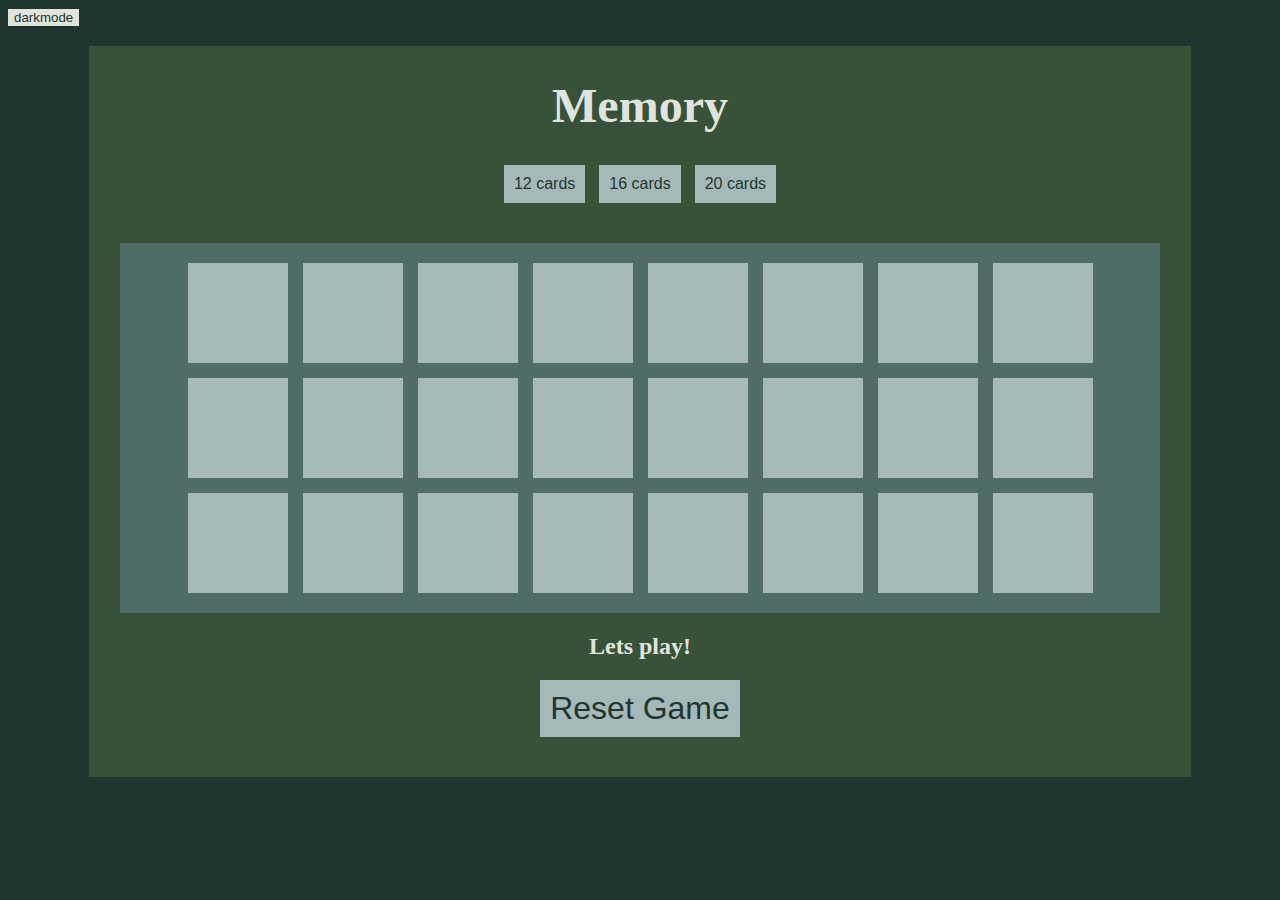
<file: memory/index.html>
<!DOCTYPE html>
<html lang="en">
<head>
    <meta charset="UTF-8">
    <meta name="viewport" content="width=device-width, initial-scale=1.0">
    <title>Document</title>
    <link rel="stylesheet" href="index.css">
</head>
<body class="darkmode | lightmode">
    <button class="darkmode-btn">darkmode</button>
    <main class="main-section">
        
        <section class="memorygame">
            <h1 class="memory-heading">Memory </h1>
            <div class="select-cards-div"> 
                <button class="gamebtn game1">12 cards</button>
                <button class="gamebtn game2">16 cards</button>
                <button class="gamebtn game3">20 cards</button>
            </div>
           
            <section class="game-bord">
                <div class="bord">

                </div></section>
           
            <button class="resetbtn">Reset Game</button>
        </section>
        <script src="index.js">

         
            
        </script>
    </main>
</body>
</html>
</file>
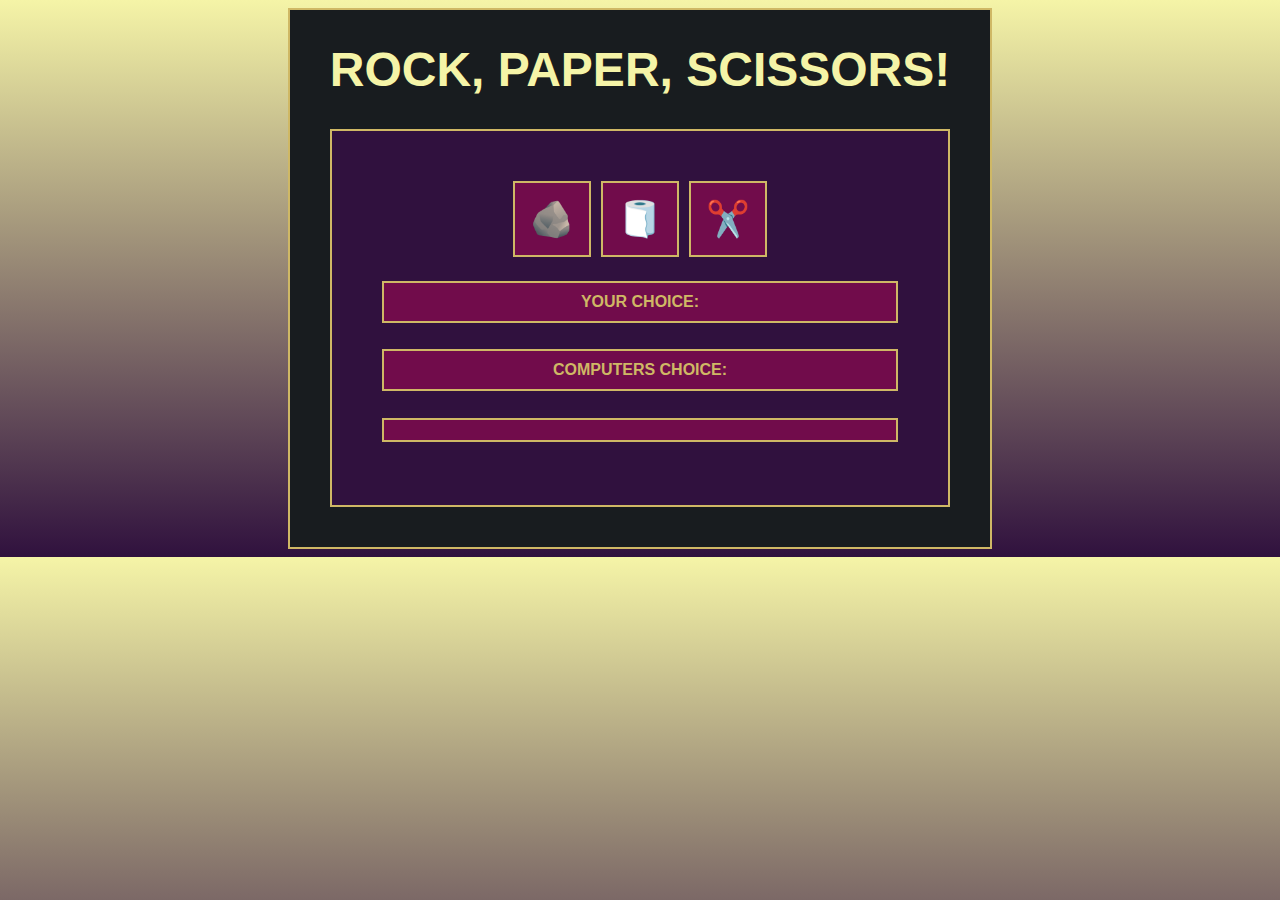
<file: rock paper siser/index.html>
<!DOCTYPE html>
<html lang="en">
<head>
    <meta charset="UTF-8">
    <meta name="viewport" content="width=device-width, initial-scale=1.0">
    <title>Document</title>
    <link rel="stylesheet" href="style.css">
</head>
<body>
    <main>
      <section class="main-section">
        <h1 class="heading">Rock, Paper, Scissors! </h1>
        <div class="button-div"></div>
        <div class="result-div"></div>
      </section>
    </main>
    <script src="index.js"></script>
</body>
</html>
</file>
<file: memory/index.css>
body {
    background-color: var(--light);
    color: var(--darkgreen);
    cursor: pointer;
}
:root {
    --light:  #e1e4dd;
   --lightblue:  #a5bab8;
    --greenish: #506c67;
    --darkgreen: #213530;
    --green: #385139;
    --lightgreen: #74976b;
   

}

.main-section{
    padding: 20px;
    display: flex;
    flex-direction: center;
    flex-direction: column;
    align-items: center;
    flex-wrap: wrap;
    
}
.darkmode-btn{
   background-color: var(--darkgreen);
   border: none;
   color: var(--light);
}


.select-cards-div button{
    border: none;
    margin-bottom: 40px;
    background-color: var(--lightblue);
    font-size: 1rem;
    color: var(--darkgreen);
    padding: 10px;
}

.select-cards-div :nth-child(2) {
    margin-left: 10px;
    margin-right: 10px;

}

.resetbtn{
    border: none;
   margin-bottom: 40px;
    background-color: var(--lightblue);
    font-size: 2rem;
    color: var(--darkgreen);
    padding: 10px;
}

.resetbtn:focus {
    background-color: var(--greenish) ;
    color: var(--light);

}

.memorygame{
    width: 90%;
    height: auto; 
    display: flex;
    flex-direction: column;
    align-items: center;
    justify-content: center;
    flex-wrap: wrap;
    background-color: var(--lightgreen);
}

.bord{ 
    max-width: 1000px;
    padding: 20px;
    display: flex;
    flex-wrap: wrap;
    justify-content: center;
    align-items: center;
    gap: 15px;
    background-color: var(--greenish);
}

/* card style */
.card{
    position: relative; 
    width: 100px;
    height: 100px;
    font-size: 3rem;
    display: flex;
    align-items: center;
    justify-content: center;
   
    background-color: var(--light);

   /* make it look like the cards fliping need transition time to se the flip and it also deside how long time the movment takes */
   transition: 0.25s;
   transform: rotateY(0deg);

    
}
/* make it look like the cards fliping */
.card.openCard {
    transform: rotateY(180deg);
}

.bord{
    transform-style: preserve-3d;
    perspective: 500px;
}
.card::after{
    content: '';
    position: absolute;
    inset: 0;
    transition: .25s;
    transform: rotateY(0deg);
  
    background-color: var(--lightblue);
    backface-visibility: hidden;
    
}
.openCard:after,
.match:after {
    transform: rotateY(180deg);
}
.match{
    transform: rotateY(180deg);
   

}
.times-played {
    display: flex;
    justify-content: center;
}

body.darkmode{
    background-color: #213530;
    color: var(--light);
    .darkmode-btn {background-color: var(--light);
        color: var(--darkgreen);
         }
         .memorygame {
             background-color: var(--green);
         }
    

}
.memory-heading{
    font-size: 3rem;

}
@media (max-width: 800px){
   
    .card{
        width:25%;
        min-height: 25%;
        
        font-size: 1.8rem;
    }
   
    .memorygame{
        width: 100%;
        height: 100%;
    }
}
</file>
<file: rock paper siser/style.css>
body{
    background: linear-gradient(#f5f4a7, #30113e);
    display: flex;
    text-transform: uppercase;
    justify-content: center;
    align-items: center;
    font-family: 'Franklin Gothic Medium', 'Arial Narrow', Arial, sans-serif;

}
.heading{
    font-size: 3rem;
    color: #f5f4a7;
}
.main-section {
    background-color: #181c1f;
    border: 2px solid#cfb865 ;
   padding-left: 40px;
   padding-right: 40px;
   padding-bottom: 40px;
}
.result{
  color: #cfb865;
  background-color: #710c4b;
  text-align: center;
  display: flex;
  flex-direction: column;
  font-size: 1rem;
  padding: 10px;
  border: 2px solid#cfb865 ;
}

.result span {
    font-size: 2rem;
}
.your-choice-btn{
    padding: 15px;
    text-transform: uppercase;
    font-family: 'Franklin Gothic Medium', 'Arial Narrow', Arial, sans-serif;
    font-size: 2.2rem;
    border: 2px solid#cfb865 ;
    color: cfb865 ;
    background-color:#710c4b;
  
    
}
.result-div {
    padding: 50px;
    padding-top: 10px;
    background-color: #30113e;
    display: flex;
    justify-content: center;
    flex-direction: column;
    border-bottom: 2px solid#cfb865 ;
    border-left: 2px solid#cfb865 ;
    border-right: 2px solid#cfb865 ;
}
.button-div {
    padding: 50px;
    padding-bottom: 0px;
    background-color: #30113e;
    display: flex;
    justify-content: center;
    border-top: 2px solid#cfb865 ;
    border-left: 2px solid#cfb865 ;
    border-right: 2px solid#cfb865 ;

}
.button-div :nth-child(2) {
    margin-left: 10px;
    margin-right: 10px;

}
</file>
